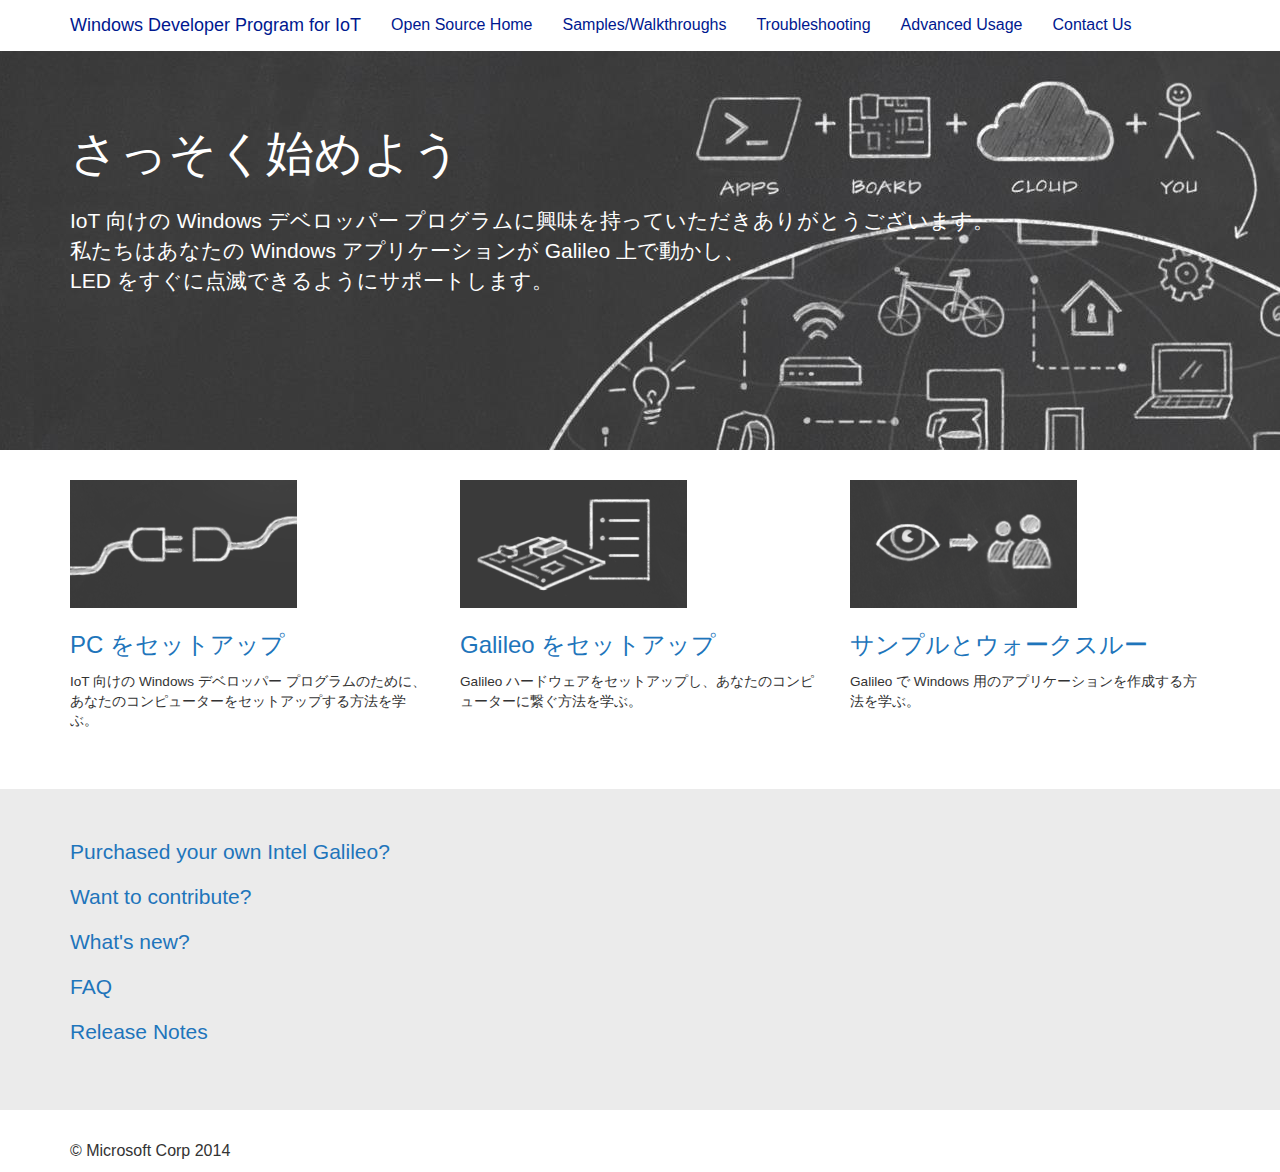
<file: index.htm>
<!DOCTYPE html>
<html lang="en">
  <head>
    <meta charset="utf-8"/>
    <meta http-equiv="X-UA-Compatible" content="IE=edge"/>
    <meta name="viewport" content="width=device-width, initial-scale=1"/>
    <title>IoT向けのWindows デベロッパープログラム</title>

    <!-- Bootstrap -->
    <link href="css/bootstrap.css" rel="stylesheet"/>
    <link href="css/walkthrough.css" rel="stylesheet"/>
    <link href="css/main.css" rel="stylesheet"/>

    <!-- HTML5 Shim and Respond.js IE8 support of HTML5 elements and media queries -->
    <!-- WARNING: Respond.js doesn't work if you view the page via file:// -->
    <!--[if lt IE 9]>
      <script src="https://oss.maxcdn.com/libs/html5shiv/3.7.0/html5shiv.js"></script>
      <script src="https://oss.maxcdn.com/libs/respond.js/1.4.2/respond.min.js"></script>
    <![endif]-->
  </head>
  <body>


    <div class="navbar navbar-fixed-top" role="navigation">
      <div class="container">
        <div class="navbar-header">
          <button type="button " class="navbar-toggle" data-toggle="collapse" data-target=".navbar-collapse">
            <span class="sr-only">Toggle navigation</span>
            <span class="icon-bar"></span>
            <span class="icon-bar"></span>
            <span class="icon-bar"></span>
          </button>
          <a class="navbar-brand" href="http://WindowsOnDevices.com">Windows Developer Program for IoT</a>
        </div>
        <div class="collapse navbar-collapse">
          <ul class="nav navbar-nav">
            <li>
              <a href="index.htm">Open Source Home</a>
            </li>
            <li>
              <a href="SampleApps.htm">Samples/Walkthroughs</a>
            </li>
            <li>
              <a href="TroubleShooting.htm">Troubleshooting</a>
            </li>
            <li>
              <a href="AdvancedUsage.htm">Advanced Usage</a>
            </li>
            <li>
              <a href="ContactUs.htm">Contact Us</a>
            </li>
          </ul>
        </div>
        <!--/.nav-collapse -->
      </div>
    </div>


    <!-- Main jumbotron for a primary marketing message or call to action -->
    <div class="jumbotron headerBackground">
      <div class="container">
        <h1 class="ttl_toppage">さっそく始めよう</h1>
        <p>
			<span class="sub_toppage">IoT 向けの Windows デベロッパー プログラムに興味を持っていただきありがとうございます。<br/>
            私たちはあなたの Windows アプリケーションが Galileo 上で動かし、<br/>
            LED をすぐに点滅できるようにサポートします。</span>
        </p>
      </div>
    </div>

    <div class="container">
      <div class="row">
        <!-- not curently supported -->
        <!-- div class="col-md-4">
          <h2>Have your own Galileo?</h2>
          <h4>Step 1</h4>
          <p>If you bought your own Galileo, learn how to update your personal Galileo's firmware in order to run Windows.</p>
          <p>If not, continue to Step 2. </p>
          <p>
            <a class="btn btn-default" href="UpdateYourGalileo.htm" role="button">View details &raquo;</a>
          </p>
        </div -->
        <div class="col-md-4">
          <img src="images/image_connect.png" /><br/>
          <h2 class="sub_ttl_toppage"><a class="HomepageTileLink" href="SetupPC.htm">PC をセットアップ</a></h2>  
          <p class="sub_txt_toppage">IoT 向けの Windows デベロッパー プログラムのために、あなたのコンピューターをセットアップする方法を学ぶ。</p>
        </div>
        <div class="col-md-4">
          <img src="images/image_make.png" /><br/>
          <h2 class="sub_ttl_toppage"><a class="HomepageTileLink" href="SetupGalileo.htm">Galileo をセットアップ</a></h2>
          <p class="sub_txt_toppage">Galileo ハードウェアをセットアップし、あなたのコンピューターに繋ぐ方法を学ぶ。</p>
        </div>
        <div class="col-md-4">
          <img src="images/image_explore.png" /><br/>
          <h2 class="sub_ttl_toppage"><a class="HomepageTileLink" href="SampleApps.htm">サンプルとウォークスルー</a></h2>
          <p class="sub_txt_toppage">Galileo で Windows 用のアプリケーションを作成する方法を学ぶ。</p>
        </div>
      </div>
    </div>
    <div class="jumbotron jumbo-linklist">
      <div class="container">
        <p><a href="IBoughtAGalileo.htm" role="button">Purchased your own Intel Galileo?</a></p>
        <p><a href="Contribute.htm" role="button">Want to contribute?</a></p>
        <p><a href="WhatsNew.htm" role="button">What's new?</a></p>
        <p><a href="WelcomeAndFAQ.htm" role="button">FAQ</a></p>
        <p><a href="ReleaseNotes.htm" role="button">Release Notes</a></p>
      </div>
    </div>

    <div class="container">
      <footer>
        <p>&copy; Microsoft Corp 2014</p>
      </footer>
    </div>
    <!-- /container -->


    <!-- jQuery (necessary for Bootstrap's JavaScript plugins) -->
    <script src="https://ajax.googleapis.com/ajax/libs/jquery/1.11.0/jquery.min.js"></script>
    <!-- Include all compiled plugins (below), or include individual files as needed -->
    <script src="js/bootstrap.min.js"></script>
<script>
  (function(i,s,o,g,r,a,m){i['GoogleAnalyticsObject']=r;i[r]=i[r]||function(){
  (i[r].q=i[r].q||[]).push(arguments)},i[r].l=1*new Date();a=s.createElement(o),
  m=s.getElementsByTagName(o)[0];a.async=1;a.src=g;m.parentNode.insertBefore(a,m)
  })(window,document,'script','//www.google-analytics.com/analytics.js','ga');

  ga('create', 'UA-52516703-1', 'auto');
  ga('send', 'pageview');

</script>
  </body>
</html>
</file>
<file: css/walkthrough.css>
body 
{
  padding-top: 50px;
}
.starter-template 
{
  padding: 40px 15px;
  text-align: center;
}
</file>
<file: css/main.css>
body 
{
  font-family: "Segoe UI","Lucida Grande",Verdana,Arial,Helvetica,sans-serif;
  font-size: 12pt;
}

/* // ja-jp */
@media screen and (min-width: 768px) {
  .jumbotron .ttl_toppage {
    font-size: 3.0em;
	margin-top:30px;
	padding-bottom:15px;
  }
  .sub_toppage {
	  /*font-size: 0.75em;*/
	  font-size: 21px;
	  font-weight: 200;
	  line-height: 1.42857;
  }
}
.sub_ttl_toppage {
	font-size:1.5em;
}
.sub_txt_toppage {
	font-size:0.85em;
}
/* ja-jp // */

@media only screen and (min-width: 1200px)
{
  .headerBackground
  {
    background-image: url('../images/Iot.jpg');
    background-color: #3C3C3C;
    background-position: 100%;
    background-repeat: no-repeat;
    height: 400px;
  }
}

.headerBackground
{
  background-color: #3C3C3C;
  height: 400px;
}

.navbar-brand
{ 
  font-family: "Segoe UI Light","Segoe UI","Lucida Grande",Verdana,Arial,Helvetica,sans-serif;
  color: #00188f;
}

.navbar-default .navbar-brand 
{
  color: #00188f;
}

.navbar-nav > li > a
{
  color: #00188f;
}

.navbar
{
  background-color: #ffffff;
}

.jumbotron
{
  background-color: #3C3C3C;
  color: #ffffff;
}

.jumbotron h1
{
  font-family: "Segoe UI Light","Segoe UI","Lucida Grande",Verdana,Arial,Helvetica,sans-serif;
}

.jumbotron p
{
  font-family: "Segoe UI Semibold","Segoe UI","Lucida Grande",Verdana,Arial,Helvetica,sans-serif;
}


.jumbotron.jumbo-linklist
{
  margin-top: 3em;
  background-color: #ebebeb;
}

.jumbotron.jumbo-linklist  a
{
  color: #1e75bb;
  /*font-family: "Segoe UI Light","Segoe UI","Lucida Grande",Verdana,Arial,Helvetica,sans-serif;*/
  font-family: "Segoe UI Semibold","Segoe UI","Lucida Grande",Verdana,Arial,Helvetica,sans-serif;
}

.btn-default
{
  color: #ffffff;
  background-color: #00188f;
}

.HomepageTileLink
{
  font-size: 1em;
  color: #1e75bb;
  font-family: "Segoe UI Semibold","Segoe UI","Lucida Grande",Verdana,Arial,Helvetica,sans-serif;
  line-height: 1.429em;
}
</file>
